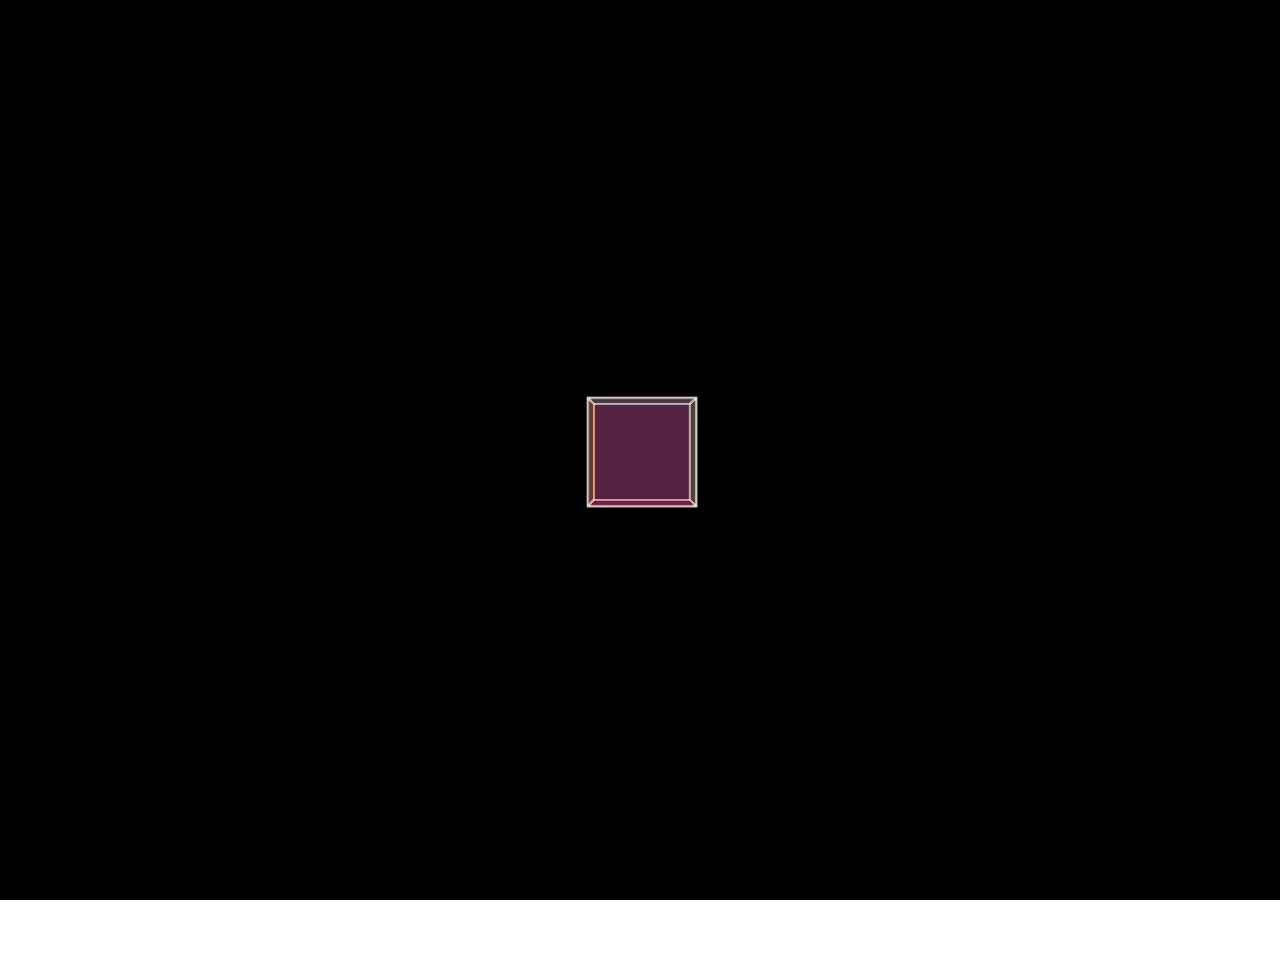
<file: text.html>
<!-- index.html -->
<!DOCTYPE html>
<html lang="en">
<head>
    <meta charset="UTF-8">
    <meta name="viewport" content="width=device-width, initial-scale=1.0">
    <style>
        .loader-container {
            position: fixed;
            top: 0;
            left: 0;
            width: 100%;
            height: 100%;
            background: #000;
            display: flex;
            justify-content: center;
            align-items: center;
            z-index: 1000;
            transition: opacity 0.5s ease-out;
        }

        .loader {
            width: 100px;
            height: 100px;
            position: relative;
            perspective: 800px;
        }

        .cube {
            width: 100%;
            height: 100%;
            position: absolute;
            transform-style: preserve-3d;
            animation: rotate 4s infinite linear;
        }

        .cube div {
            position: absolute;
            width: 100%;
            height: 100%;
            border: 2px solid #fff;
            opacity: 0.8;
        }

        .front { transform: translateZ(50px); background: rgba(255, 82, 82, 0.3); }
        .back { transform: translateZ(-50px) rotateY(180deg); background: rgba(130, 82, 255, 0.3); }
        .right { transform: rotateY(90deg) translateZ(50px); background: rgba(82, 255, 180, 0.3); }
        .left { transform: rotateY(-90deg) translateZ(50px); background: rgba(255, 198, 82, 0.3); }
        .top { transform: rotateX(90deg) translateZ(50px); background: rgba(82, 191, 255, 0.3); }
        .bottom { transform: rotateX(-90deg) translateZ(50px); background: rgba(255, 82, 203, 0.3); }

        @keyframes rotate {
            0% { transform: rotateX(0deg) rotateY(0deg); }
            100% { transform: rotateX(360deg) rotateY(360deg); }
        }

        .main-content {
            opacity: 0;
            transition: opacity 0.5s ease-in;
            min-height: 100vh;
            background: #fff;
            padding: 20px;
        }

        .fade-in {
            opacity: 1;
        }

        .hidden {
            opacity: 0;
            pointer-events: none;
        }
    </style>
</head>
<body>
<!-- Loading Screen -->
<div class="loader-container">
    <div class="loader">
        <div class="cube">
            <div class="front"></div>
            <div class="back"></div>
            <div class="right"></div>
            <div class="left"></div>
            <div class="top"></div>
            <div class="bottom"></div>
        </div>
    </div>
</div>

<!-- Main Content -->
<div class="main-content">
    <h1>Your Portfolio Content</h1>
    <!-- Rest of your portfolio content goes here -->
</div>

<script>
    document.addEventListener('DOMContentLoaded', function() {
        const loader = document.querySelector('.loader-container');
        const mainContent = document.querySelector('.main-content');

        // Simulate loading time (you can remove this setTimeout in production)
        setTimeout(() => {
            // Hide loader
            loader.classList.add('hidden');
            // Show main content
            mainContent.classList.add('fade-in');
        }, 3000); // Loader will show for 3 seconds
    });
</script>
</body>
</html>
</file>
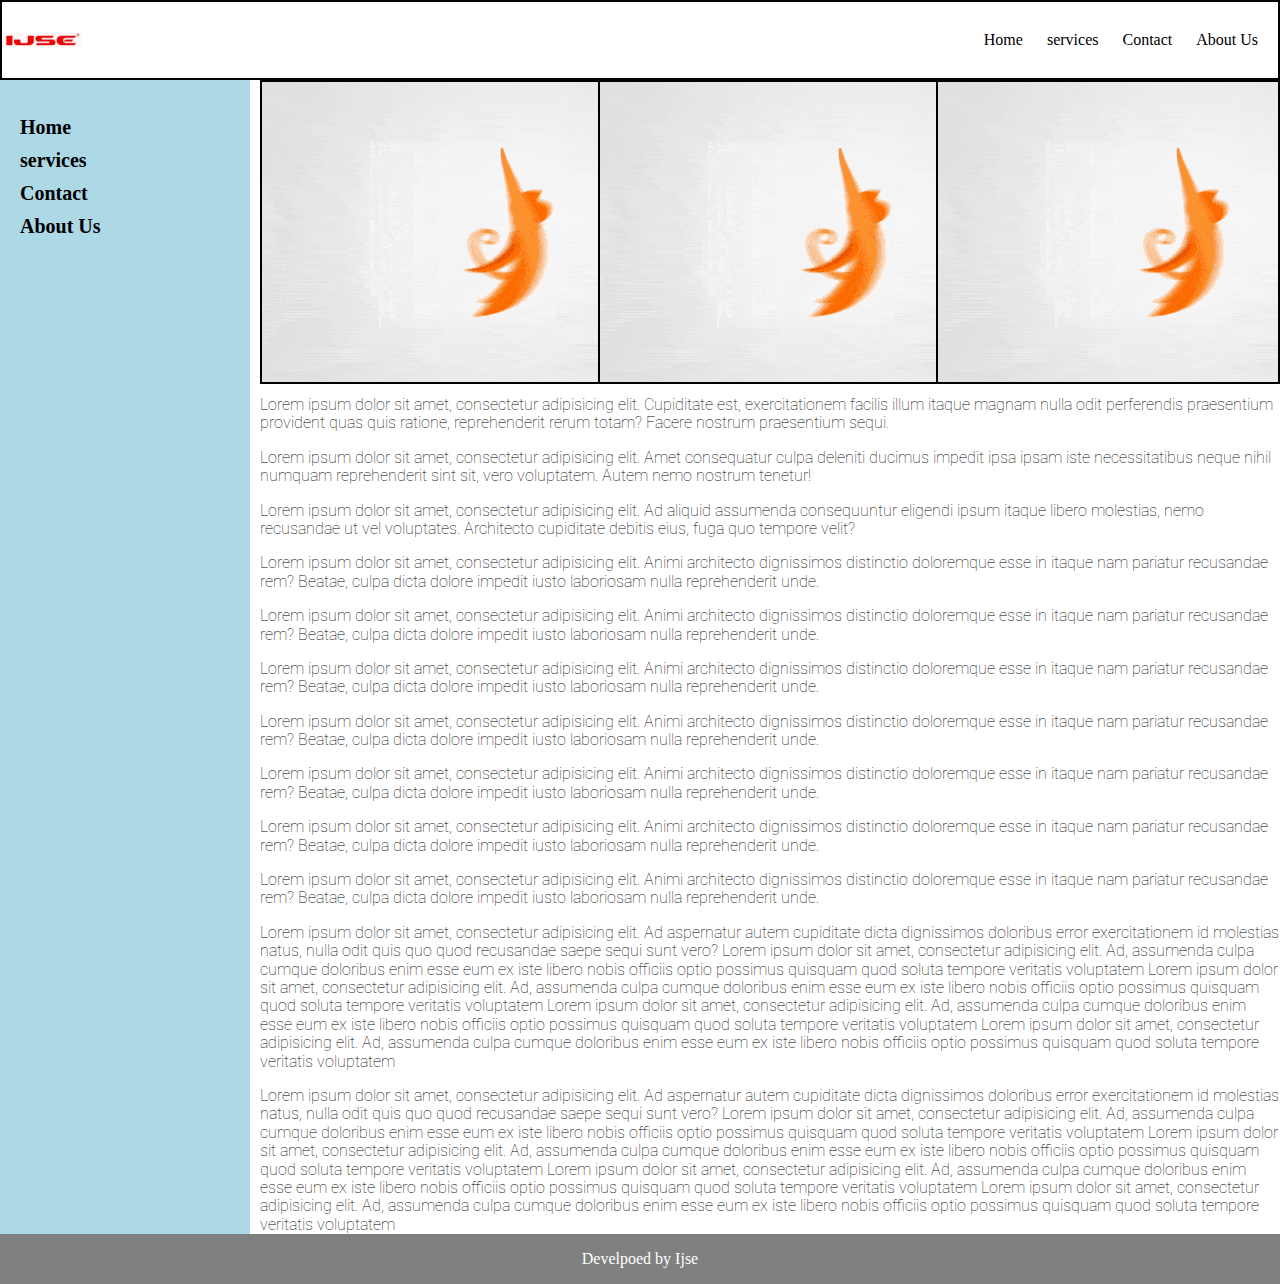
<file: page/assgnment/assignment3-cases/Case2.html>
<!DOCTYPE html>
<html lang="en">
<head>
    <meta charset="UTF-8">
    <title>Case2</title>
    <link rel="preconnect" href="https://fonts.googleapis.com">
    <link rel="preconnect" href="https://fonts.gstatic.com" crossorigin>
    <link href="https://fonts.googleapis.com/css2?family=Roboto:ital,wght@0,100;0,300;0,400;0,500;0,700;0,900;1,100;1,300;1,400;1,500;1,700;1,900&display=swap" rel="stylesheet">
    <link rel="stylesheet" href="assest/Style/normalize.css">

    <style>
        header{

            height: 80px;
            width: 100%;
            position: absolute;
            border: 2px solid black;
            box-sizing: border-box;
            top: 0;
            z-index:99999;
        }
        header>div>img{
            position: absolute;
            height: fit-content;
            left: 0;
            top: 0;
            bottom: 0;
            margin: auto;

        }

        header>nav>ul{
            list-style: none;
            position: absolute;
            height: fit-content;
            right: 10px;
            top: 0;
            bottom: 0;
            margin: auto;
        }
        header>nav>ul>li{
            display: inline;
            margin: 0px 10px;

        }

        aside{
            width: 250px;
            background-color: lightblue;
            position: absolute;
            top: 0;
            bottom: 0;


        }

        footer{
            background-color: gray;
        }

        footer>div{
            color: white;
            text-align: center;
            padding: 0.03px 0px;
        }
        aside>nav>ul{
            list-style: none;
        }
        aside>nav>ul{
            font-weight: bold;
            padding: 20px ;
        }

        aside > nav > ul > li {
            font-size: 20px;
            margin-bottom: 10px;
        }

        main{
            position: relative;

        }

        main>section{
            margin-left: 260px;

            font-family: "Roboto", sans-serif;
            font-weight: 100;
            font-style: normal;

        }
        main>section>section{
            background: #00ffff;
            position: relative;
            height: 300px;
        }

        main>section>p:nth-child(1){
            margin-top: 0;
        }
        main>section>p:last-child{
            margin-bottom: 0;
        }
        main>section>section>div{
            background: url("assest/images/monkey.gif");
            width: calc(100%/3);
            height: 300px;
            position:absolute ;
            border: 2px solid black;

        }
        main>section>section>div:nth-child(2){
            right: 0;
            left: 0;
            margin: auto;
        }

        main>section>section>div:nth-child(3){
            right: 0;
        }
        main{
            margin-top:80px;

        }

    </style>
</head>
<body>


<header>

    <div>
        <img src="assest/images/6199528521907421328_121.jpg" title="logo" alt="logo" width="80px" >
    </div>

    <nav>
        <ul>
            <li>Home</li>
            <li>services</li>
            <li>Contact</li>
            <li>About Us</li>
        </ul>
    </nav>

</header>




<main>
    <aside>
        <nav>
            <ul>
                <li>Home</li>
                <li>services</li>
                <li>Contact</li>
                <li>About Us</li>
            </ul>
        </nav>
    </aside>



    <section>
        <section>

            <div></div>
            <div>

            </div>
            <div>

            </div>

        </section>
        <p>Lorem ipsum dolor sit amet, consectetur adipisicing elit. Cupiditate est, exercitationem facilis illum itaque magnam nulla odit perferendis praesentium provident quas quis ratione, reprehenderit rerum totam? Facere nostrum praesentium sequi.
        </p>
        <p>Lorem ipsum dolor sit amet, consectetur adipisicing elit. Amet consequatur culpa deleniti ducimus impedit ipsa ipsam iste necessitatibus neque nihil numquam reprehenderit sint sit, vero voluptatem. Autem nemo nostrum tenetur!
        </p>
        <p>Lorem ipsum dolor sit amet, consectetur adipisicing elit. Ad aliquid assumenda consequuntur eligendi ipsum itaque libero molestias, nemo recusandae ut vel voluptates. Architecto cupiditate debitis eius, fuga quo tempore velit?
        </p>
        <p>Lorem ipsum dolor sit amet, consectetur adipisicing elit. Animi architecto dignissimos distinctio doloremque esse in itaque nam pariatur recusandae rem? Beatae, culpa dicta dolore impedit iusto laboriosam nulla reprehenderit unde.</p>
        <p>Lorem ipsum dolor sit amet, consectetur adipisicing elit. Animi architecto dignissimos distinctio doloremque esse in itaque nam pariatur recusandae rem? Beatae, culpa dicta dolore impedit iusto laboriosam nulla reprehenderit unde.</p>
        <p>Lorem ipsum dolor sit amet, consectetur adipisicing elit. Animi architecto dignissimos distinctio doloremque esse in itaque nam pariatur recusandae rem? Beatae, culpa dicta dolore impedit iusto laboriosam nulla reprehenderit unde.</p>
        <p>Lorem ipsum dolor sit amet, consectetur adipisicing elit. Animi architecto dignissimos distinctio doloremque esse in itaque nam pariatur recusandae rem? Beatae, culpa dicta dolore impedit iusto laboriosam nulla reprehenderit unde.</p>
        <p>Lorem ipsum dolor sit amet, consectetur adipisicing elit. Animi architecto dignissimos distinctio doloremque esse in itaque nam pariatur recusandae rem? Beatae, culpa dicta dolore impedit iusto laboriosam nulla reprehenderit unde.</p>
        <p>Lorem ipsum dolor sit amet, consectetur adipisicing elit. Animi architecto dignissimos distinctio doloremque esse in itaque nam pariatur recusandae rem? Beatae, culpa dicta dolore impedit iusto laboriosam nulla reprehenderit unde.</p>
        <p>Lorem ipsum dolor sit amet, consectetur adipisicing elit. Animi architecto dignissimos distinctio doloremque esse in itaque nam pariatur recusandae rem? Beatae, culpa dicta dolore impedit iusto laboriosam nulla reprehenderit unde.</p>
        <p>
            Lorem ipsum dolor sit amet, consectetur adipisicing elit. Ad aspernatur autem cupiditate dicta dignissimos doloribus error exercitationem id molestias natus, nulla odit quis quo quod recusandae saepe sequi sunt vero?
            Lorem ipsum dolor sit amet, consectetur adipisicing elit. Ad, assumenda culpa cumque doloribus enim esse eum ex iste libero nobis officiis optio possimus quisquam quod soluta tempore veritatis voluptatem
            Lorem ipsum dolor sit amet, consectetur adipisicing elit. Ad, assumenda culpa cumque doloribus enim esse eum ex iste libero nobis officiis optio possimus quisquam quod soluta tempore veritatis voluptatem
            Lorem ipsum dolor sit amet, consectetur adipisicing elit. Ad, assumenda culpa cumque doloribus enim esse eum ex iste libero nobis officiis optio possimus quisquam quod soluta tempore veritatis voluptatem
            Lorem ipsum dolor sit amet, consectetur adipisicing elit. Ad, assumenda culpa cumque doloribus enim esse eum ex iste libero nobis officiis optio possimus quisquam quod soluta tempore veritatis voluptatem
        </p>
        <p>
            Lorem ipsum dolor sit amet, consectetur adipisicing elit. Ad aspernatur autem cupiditate dicta dignissimos doloribus error exercitationem id molestias natus, nulla odit quis quo quod recusandae saepe sequi sunt vero?
            Lorem ipsum dolor sit amet, consectetur adipisicing elit. Ad, assumenda culpa cumque doloribus enim esse eum ex iste libero nobis officiis optio possimus quisquam quod soluta tempore veritatis voluptatem
            Lorem ipsum dolor sit amet, consectetur adipisicing elit. Ad, assumenda culpa cumque doloribus enim esse eum ex iste libero nobis officiis optio possimus quisquam quod soluta tempore veritatis voluptatem
            Lorem ipsum dolor sit amet, consectetur adipisicing elit. Ad, assumenda culpa cumque doloribus enim esse eum ex iste libero nobis officiis optio possimus quisquam quod soluta tempore veritatis voluptatem
            Lorem ipsum dolor sit amet, consectetur adipisicing elit. Ad, assumenda culpa cumque doloribus enim esse eum ex iste libero nobis officiis optio possimus quisquam quod soluta tempore veritatis voluptatem
        </p>

    </section>
</main>

<footer>
    <div>
        <p>Develpoed by Ijse</p>
    </div>
</footer>

</body>
</html>
</file>
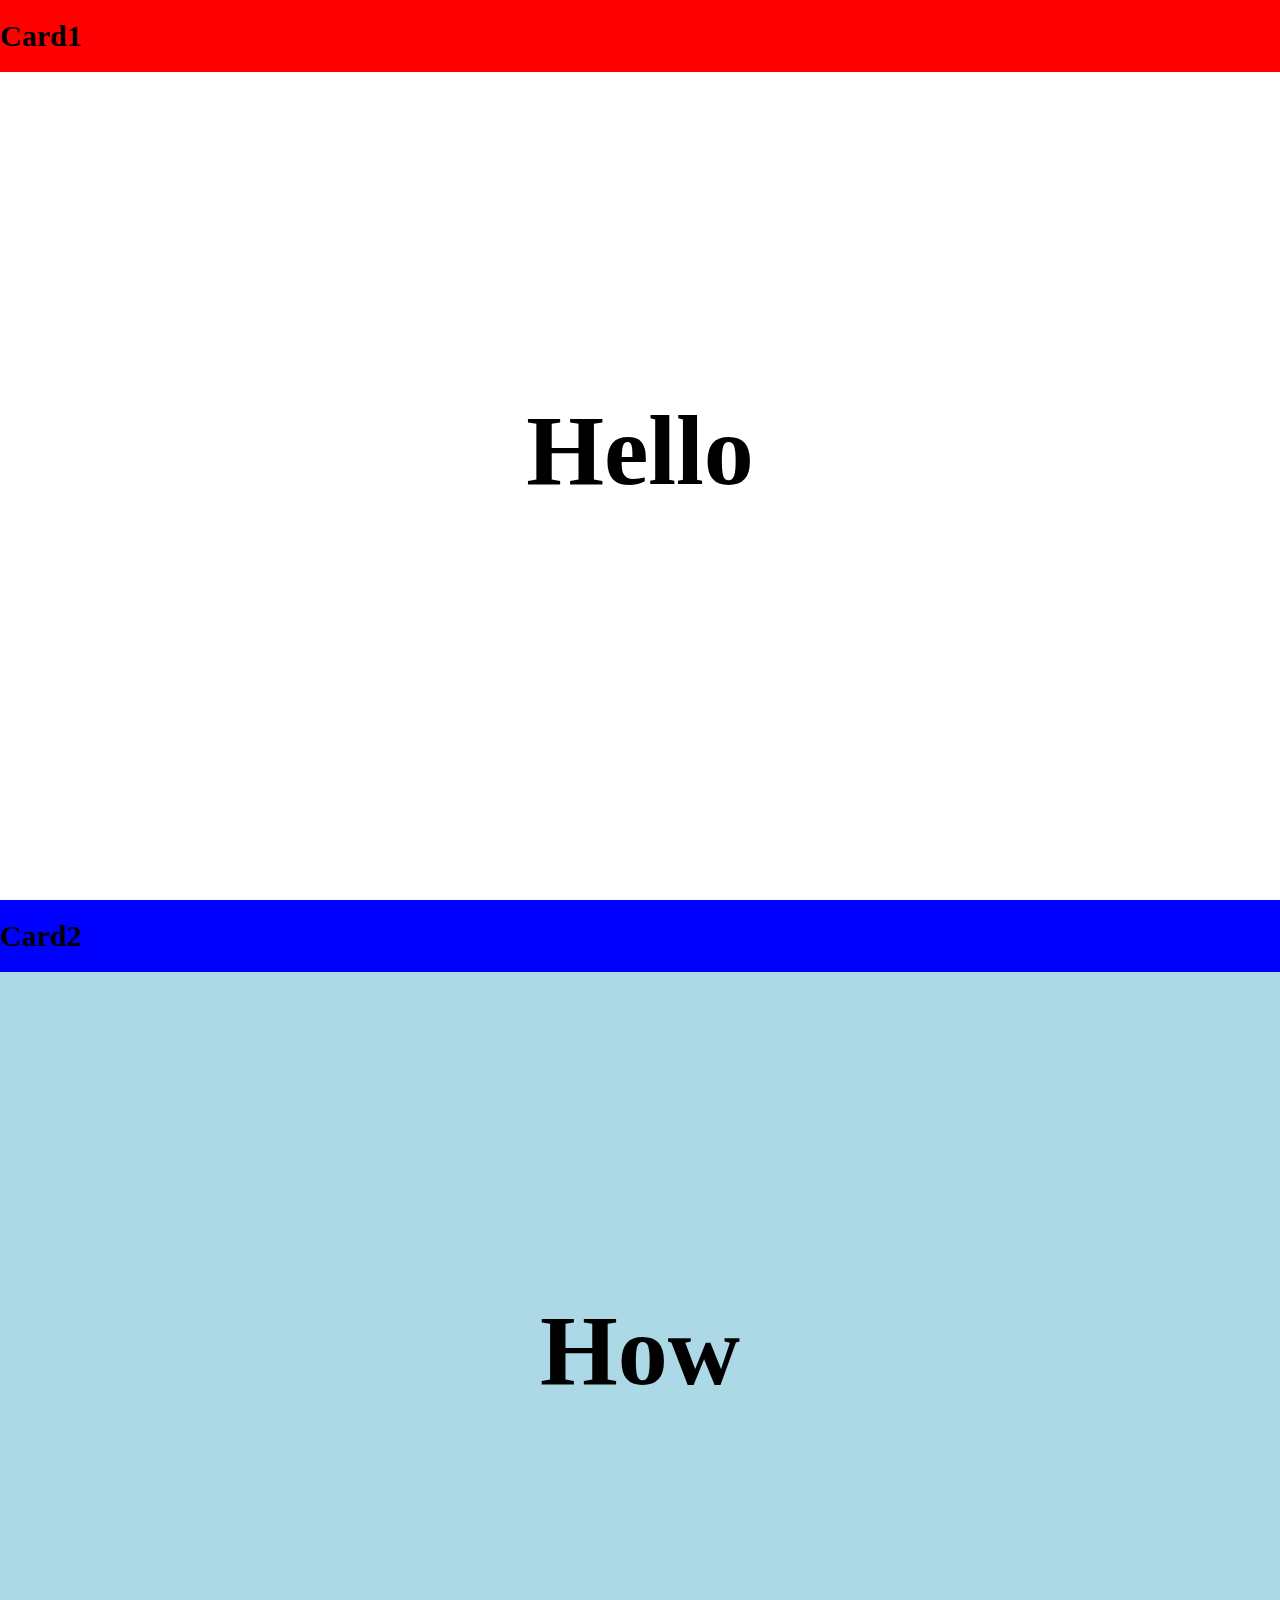
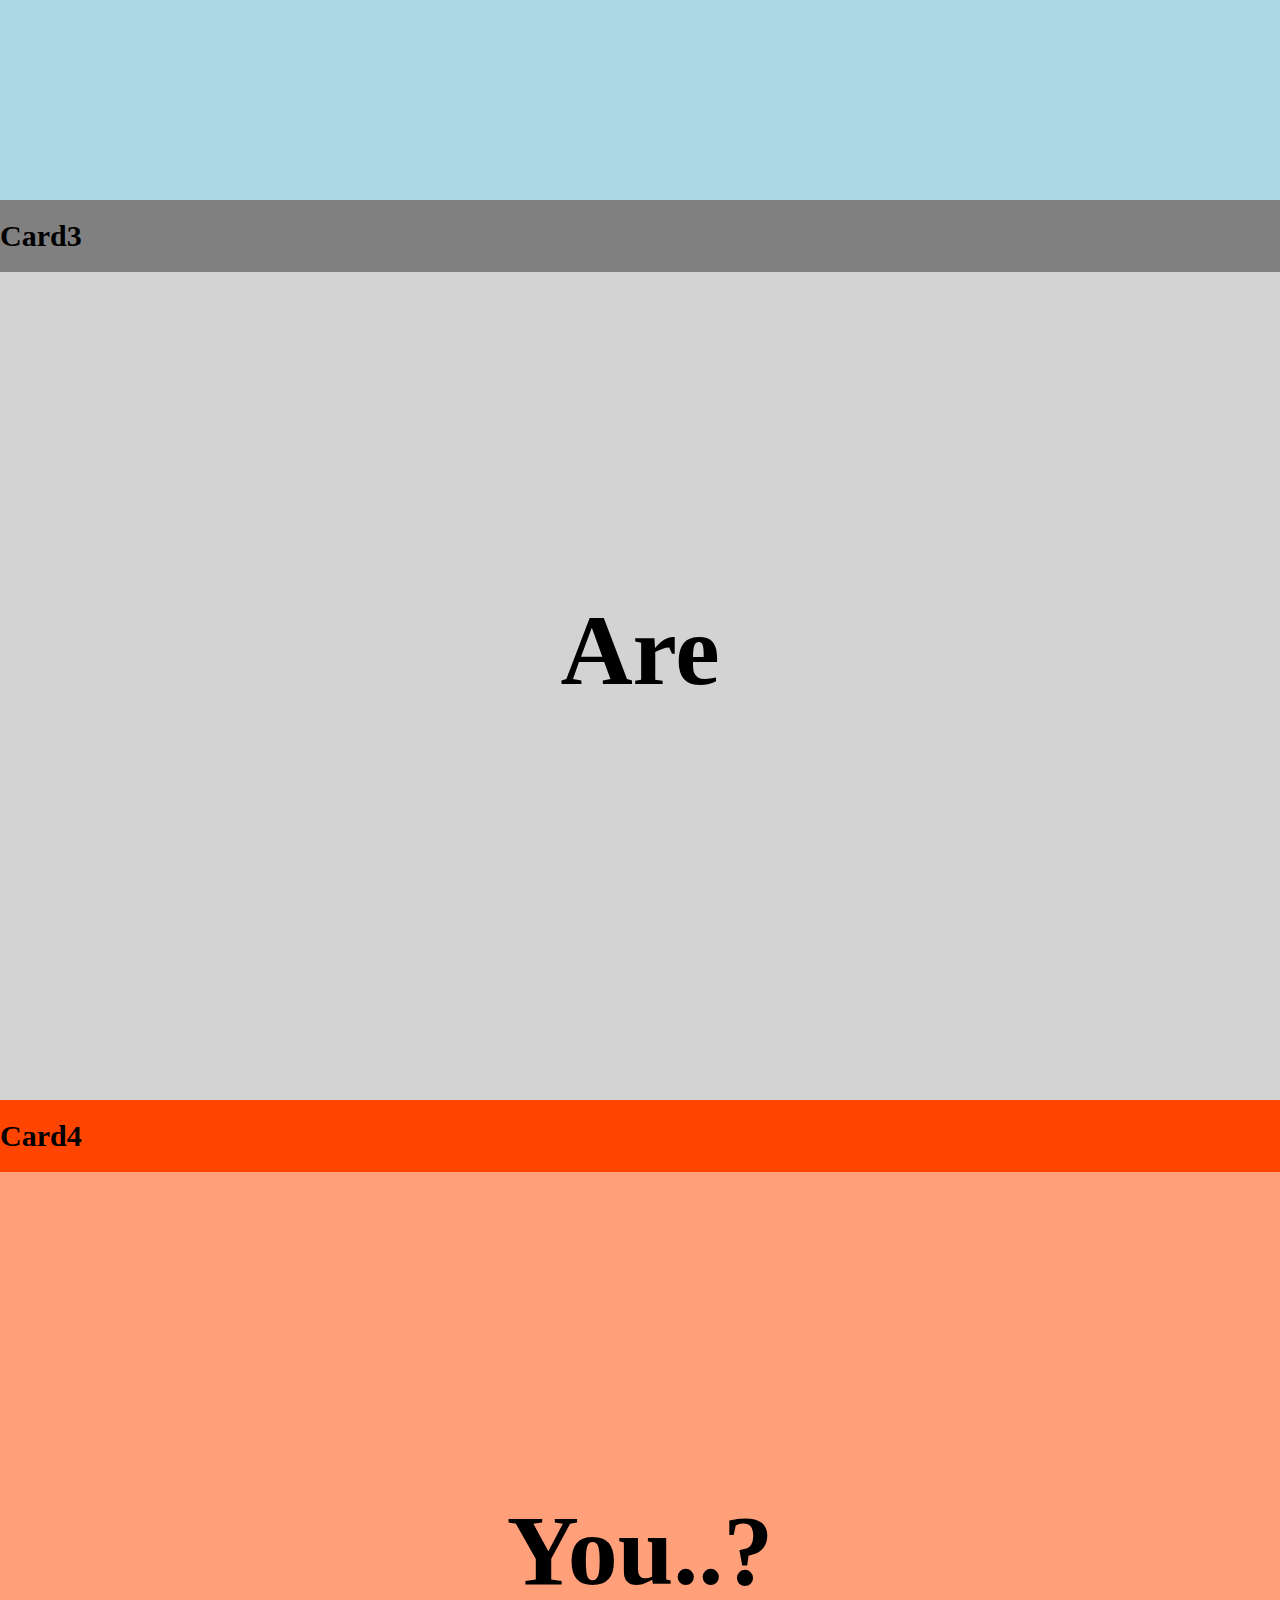
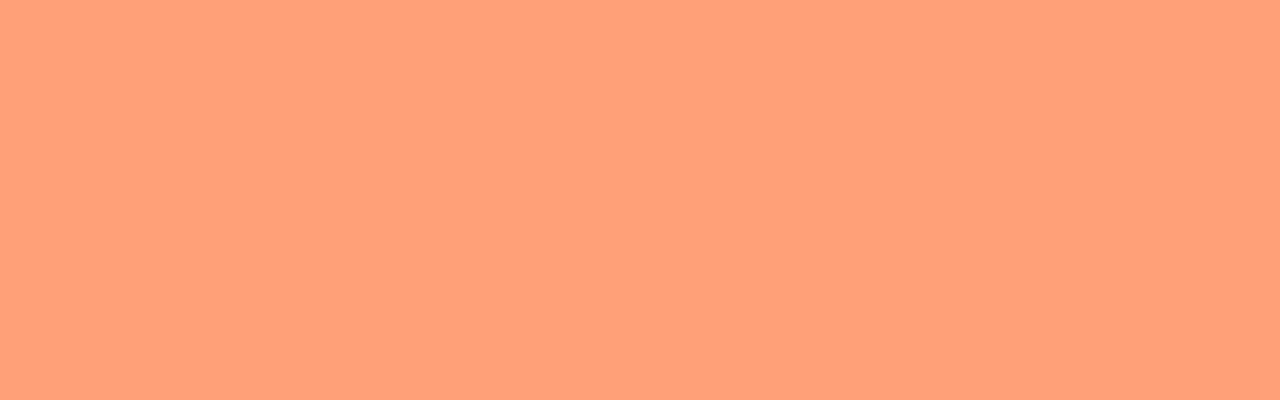
<file: page/assgnment/assignment3-cases/Case4.html>
<!DOCTYPE html>
<html lang="en">
<head>
    <meta charset="UTF-8">
    <title>Case 4</title>
    <link rel="stylesheet" href="assest/Style/normalize.css">
    <style>
        body{
            overflow-x:hidden ;
        }

        section{
            position: relative;
            width: 100%;
            height: 100vh;
        }

       section>div{
            display: flex;
            align-items: center;
            width: 100%;
            height: 8vh;
            position: sticky;
            top: 0;
            z-index: 1;
        }

        section>div>h1{
            display: flex;
            font-size: 30px;
            margin: 0;
        }

        section>h1{
            width: fit-content;
            height: fit-content;
            position: absolute;
            top: 0;
            bottom: 0;
            right: 0;
            left: 0;
            margin: auto;
            font-size: 100px;
        }

        #section1>div{
            background: red;
        }
        #section1{
            background: white;
        }
        #section2>div{
            background: blue;
        }
        #section2{
            background: lightblue;
        }

        #section3>div{
              background: gray;
        }
        #section3{
            background: lightgray;
        }

        #section4>div{
            background: orangered;
        }
        #section4{
            background: lightsalmon;
        }



    </style>
</head>
<body>

<section id="section1">
    <div><h1>Card1</h1></div>
    <h1>Hello</h1>
</section>

<section id="section2">
    <div><h1>Card2</h1></div>
    <h1>How</h1>
</section>

<section id="section3">
    <div><h1>Card3</h1></div>
    <h1>Are</h1>
</section>

<section id="section4">
    <div><h1>Card4</h1></div>
    <h1>You..?</h1>
</section>

</body>
</html>
</file>
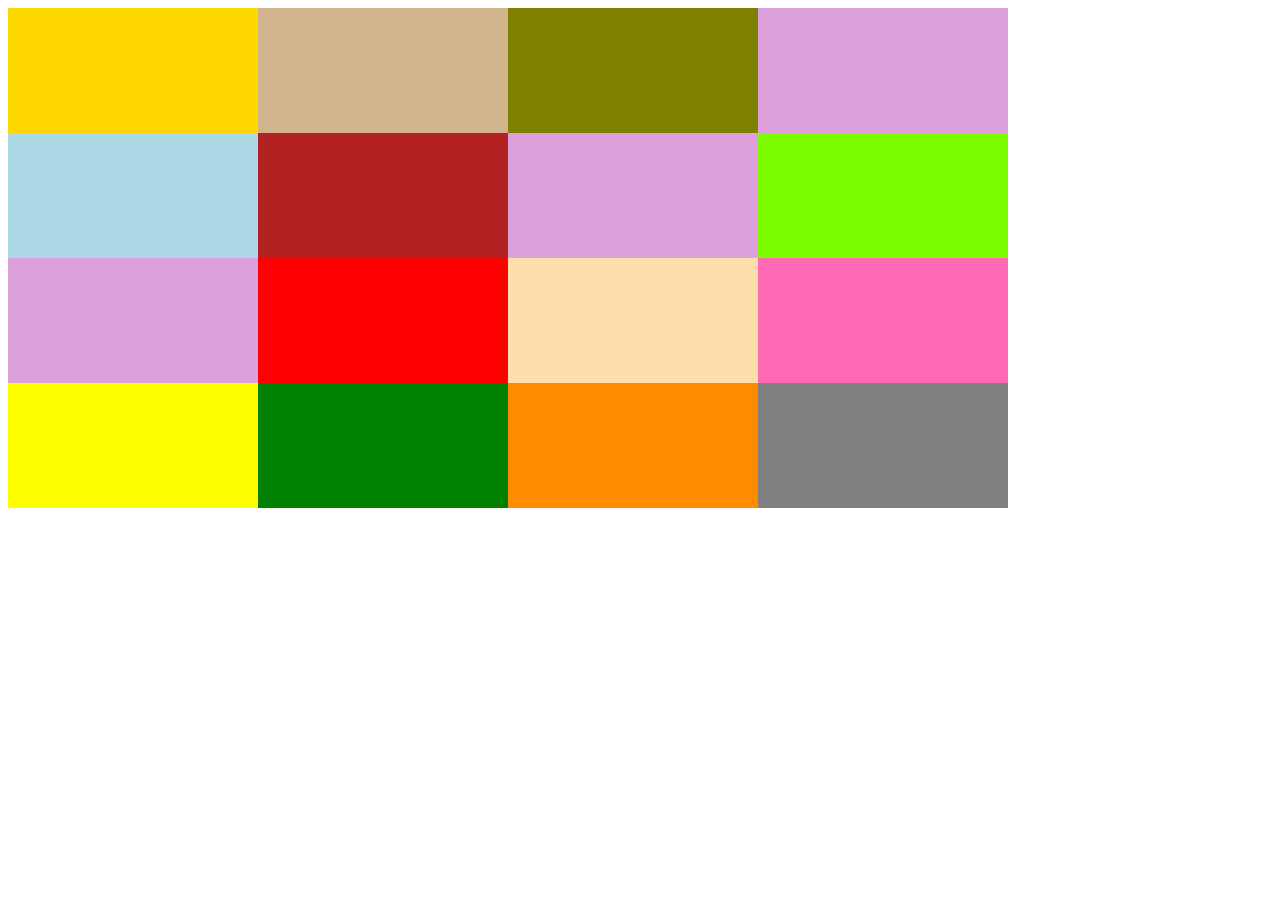
<file: page/assgnment/assignment3-cases/Case5.html>
<!DOCTYPE html>
<html lang="en">
<head>
    <meta charset="UTF-8">
    <title>Case5</title>
    <style>
        body>section{
            width: 1000px;
            height:500px;
            background-color: lightblue;
            display: grid;
            grid-template-columns: repeat(4, 1fr);
        }


        section>div:first-child{
            background-color: gold;

        }
        section>div:nth-child(2){
            background-color: tan;

        }

        section>div:nth-child(3){
            background-color: olive;
        }
        section>div:nth-child(4){
            background-color: plum;
        }

        section>div:nth-child(5){
            background-color: lightblue;
        }
        section>div:nth-child(6){
            background-color:firebrick;
        }
        section>div:nth-child(7){
            background-color: plum;
        }

        section>div:nth-child(8){
            background-color: lawngreen;
        }

        section>div:nth-child(9){
            background-color: plum;
        }

        section>div:nth-child(10){
            background-color: red;
        }

        section>div:nth-child(11){
            background-color: navajowhite;
        }

        section>div:nth-child(12){
            background-color: hotpink;
        }

        section>div:nth-child(13){
            background-color: yellow;
        }

        section>div:nth-child(14){
            background-color: green;
        }

        section>div:nth-child(15){
            background-color: darkorange;
        }

        section>div:last-child{
            background-color: gray;
        }
    </style>
</head>
<body>
<section>
    <div></div>
    <div></div>
    <div></div>
    <div></div>

    <div></div>
    <div></div>
    <div></div>
    <div></div>

    <div></div>
    <div></div>
    <div></div>
    <div></div>

    <div></div>
    <div></div>
    <div></div>
    <div></div>

</section>
</body>
</html>
</file>
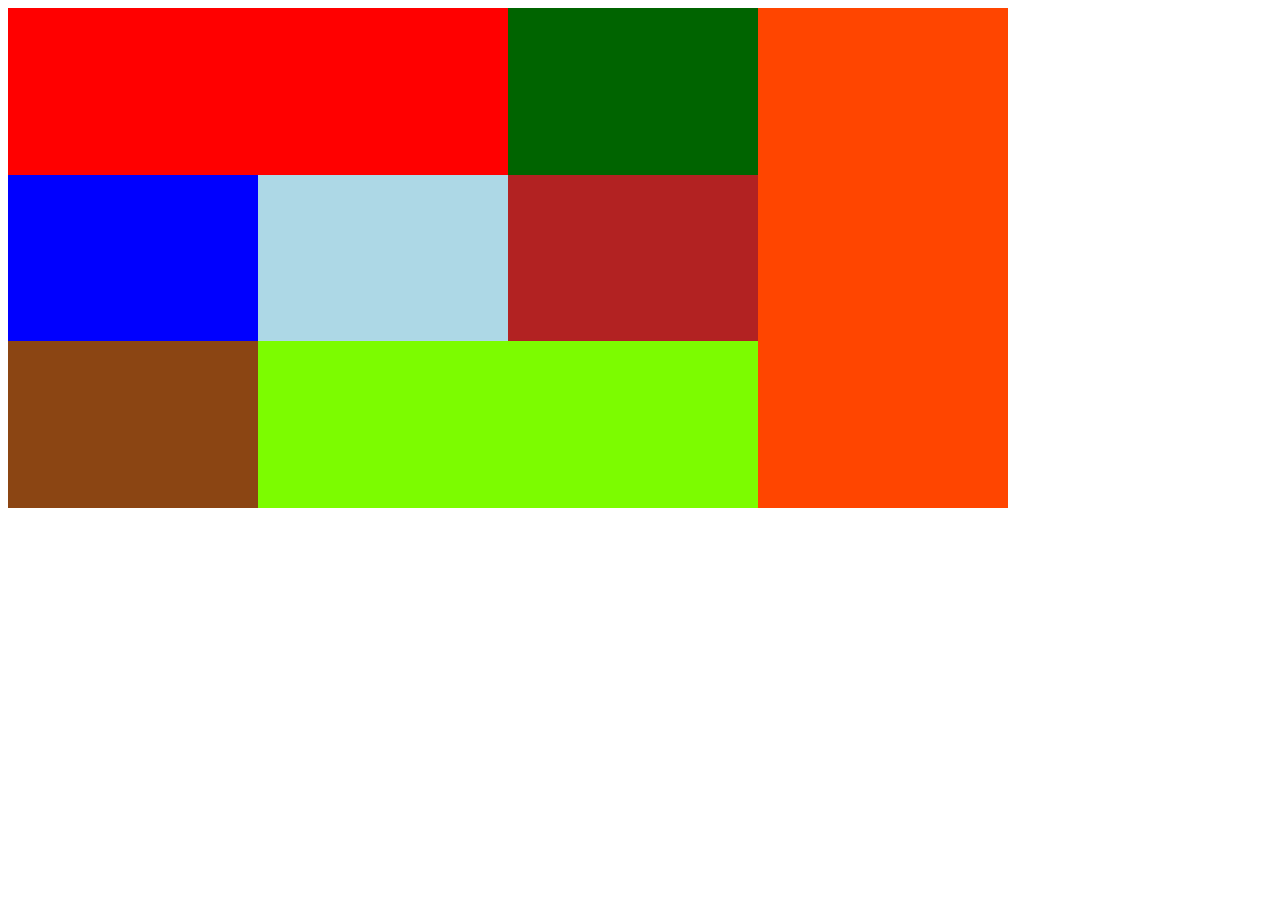
<file: page/assgnment/assignment3-cases/Case6.html>
<!DOCTYPE html>
<html lang="en">
<head>
    <meta charset="UTF-8">
    <title>Case6</title>
<style>
    body>section{
        width: 1000px;
        height:500px;
        background-color: lightblue;
        display: grid;
        /* grid-template-columns:1fr 1fr 1fr 1fr ;*/
        grid-template-columns: repeat(4, 1fr);
    }



    section>div:first-child{
        background-color: red;
        grid-column: 1/3;

    }
    section>div:nth-child(2){
        background-color: darkgreen;

    }

    section>div:nth-child(3){
        background-color: orangered;
        grid-column: 4/5;
        grid-row: 1/4;
    }
    section>div:nth-child(4){
        background-color: blue;
    }

    section>div:nth-child(5){
        background-color: lightblue;
    }
    section>div:nth-child(6){
        background-color:firebrick;
    }
    section>div:nth-child(7){
        background-color:saddlebrown;
    }


    section>div:nth-child(8){
        background-color: lawngreen;
        grid-column: 2/4;
    }

    section>div:nth-child(9){
        background-color: firebrick;

    }
</style>
</head>
<body>

<section>
    <div></div>
    <div></div>
    <div></div>
    <div></div>

    <div></div>
    <div></div>
    <div></div>
    <div></div>

</section>

</body>
</html>
</file>
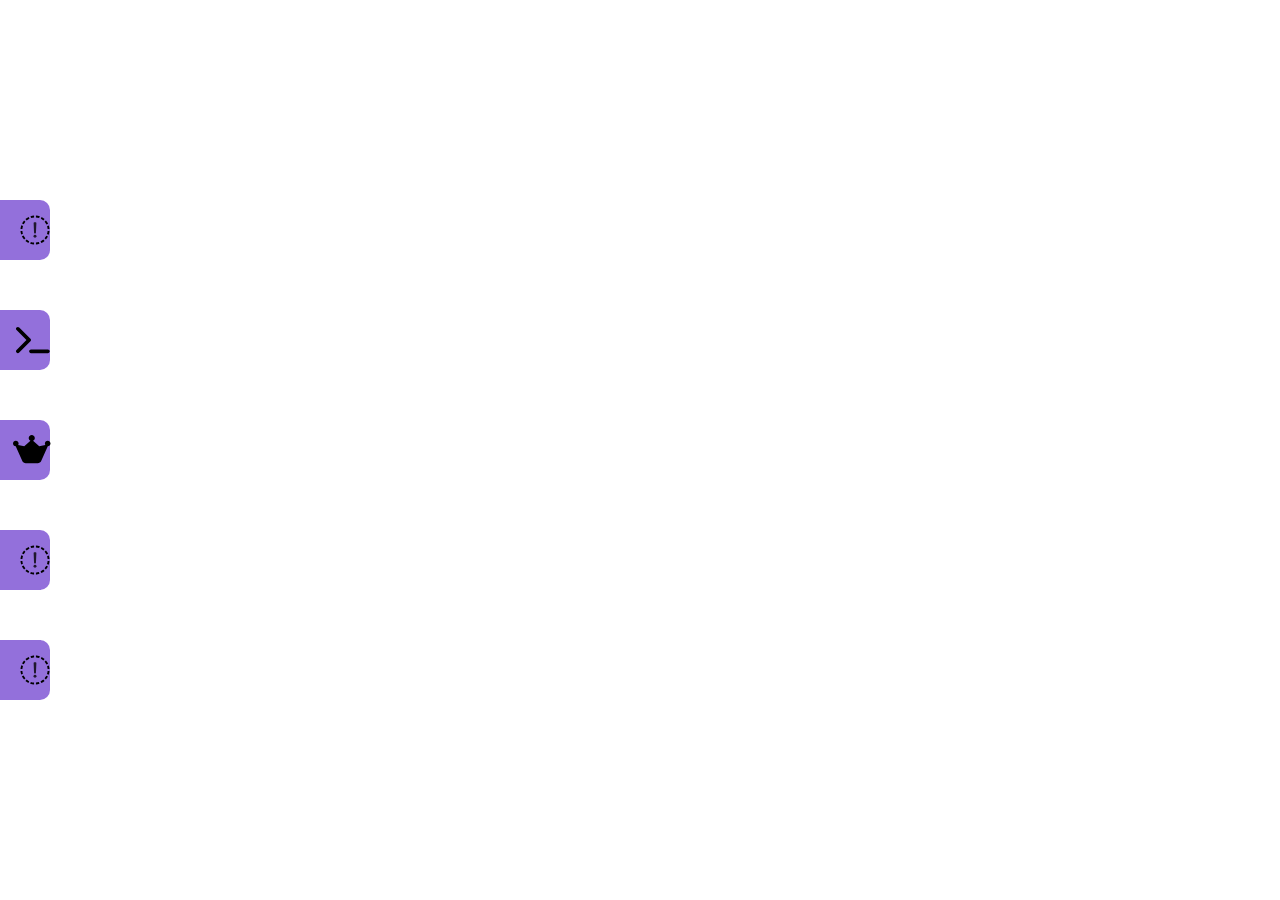
<file: page/assgnment/assignment4-cases/case1.html>
<!DOCTYPE html>
<html lang="en">
<head>
    <meta charset="UTF-8">
    <link rel="stylesheet" href="lib/fontawesome-free-6.6.0-web/css/all.min.css">

    <title>case1</title>
    <style>
        body{
            margin: 0;
            padding: 0;
        }
        section{
            position: absolute;
            top:0;
            bottom: 0;
            left: 0;
            right: 0;
            margin: auto;
            height: fit-content;


        }

        section>div{
            display: flex;
            width: 300px;
            height: 60px;
            background: mediumpurple;
            margin: 50px;
            margin-left: -250px;
            justify-content: space-between;
            align-items: center;
            font-size: 30px;
            border-radius: 10px;

            transition-duration: 1s;


        }

        section>div>div{
            display: flex;
           align-items: normal;


        }

        section>div:hover{
            margin-left: 0;
        }


    </style>
</head>
<body>
<section>
    <div> Home <i class="fa-solid fa-comment-code"></i> </div>
    <div>World <i class="fa-solid fa-terminal"></i> </div>
    <div> Money <i class="fa-brands fa-web-awesome"></i>  </div>
    <div> Time <i class="fa-regular fa-message-code"></i> </div>
    <div>Boom <i class="fa-sharp-duotone fa-solid fa-web-awesome"></i> </div>
</section>
<script src="lib/fontawesome-free-6.6.0-web/js/all.min.js"></script>
</body>
</html>
</file>
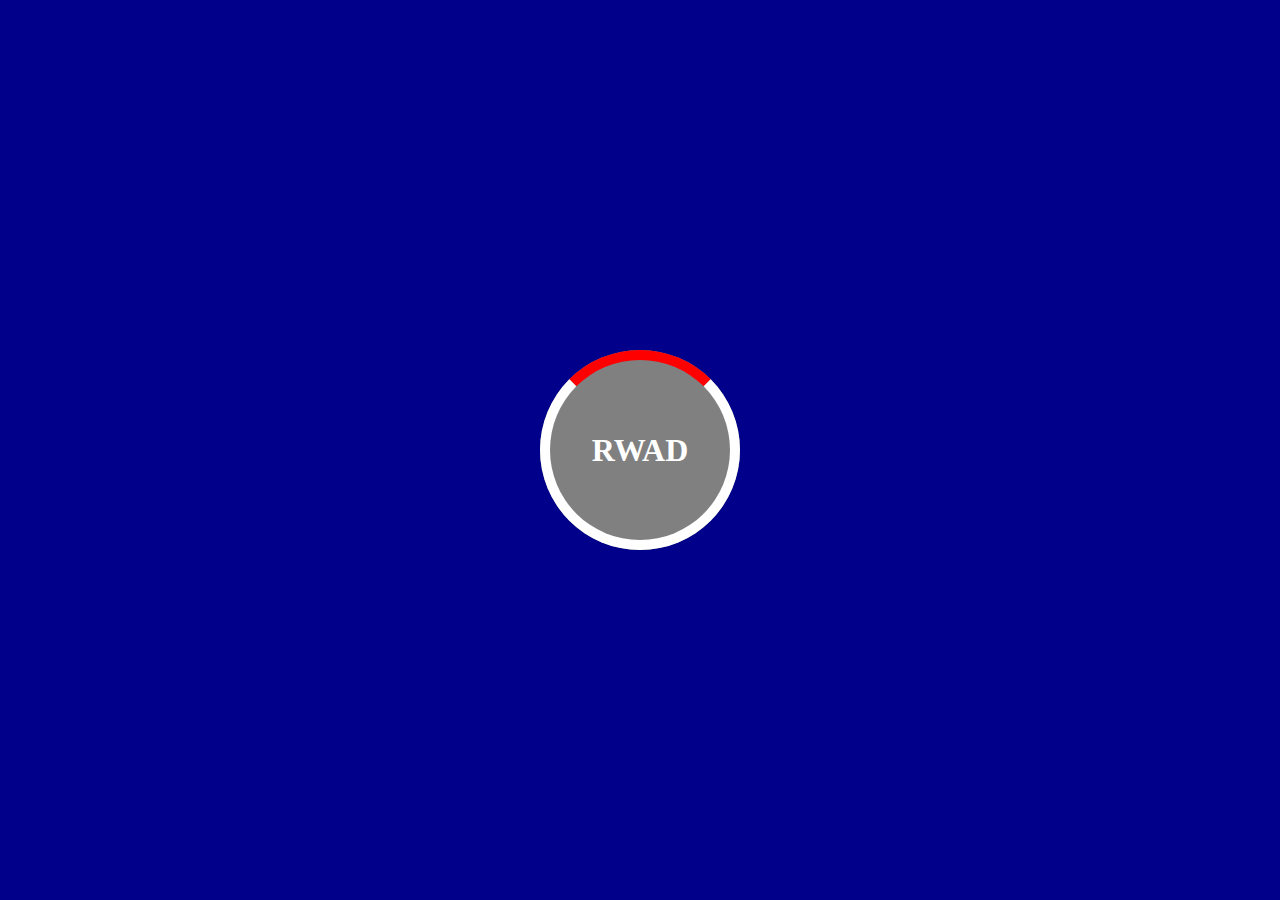
<file: page/assgnment/assignment4-cases/case2sir.html>
<!DOCTYPE html>
<html lang="en">
<head>
    <meta charset="UTF-8">
    <title>Title</title>
    <style>

        body{
            background: darkblue;
        }
        div{
            width: 200px;
            aspect-ratio: 1/1;
            position: absolute;
            background: gray;
            border-radius: 100%;
            top: 0;
            bottom: 0;
            left: 0;
            right: 0;
            margin: auto;


        }

        div::before{
            content: "";
            border: 10px solid white;
            position: absolute;
            top: 0;
            bottom: 0;
            left: 0;
            right: 0;
            margin: auto;
            border-radius: 100%;
            border-top-color: red;


        }
        div:hover::before{
            transform: rotate(360deg);
            transition-duration: 2s;

        }

        div>h1{
            color: white;
            width: max-content;
            height: max-content;
            position: absolute;
            top: 0;
            bottom: 0;
            left: 0;
            right: 0;
            margin: auto;
        }

    </style>
</head>
<body>
<div>
    <h1>RWAD</h1>
</div>

</body>
</html>
</file>
